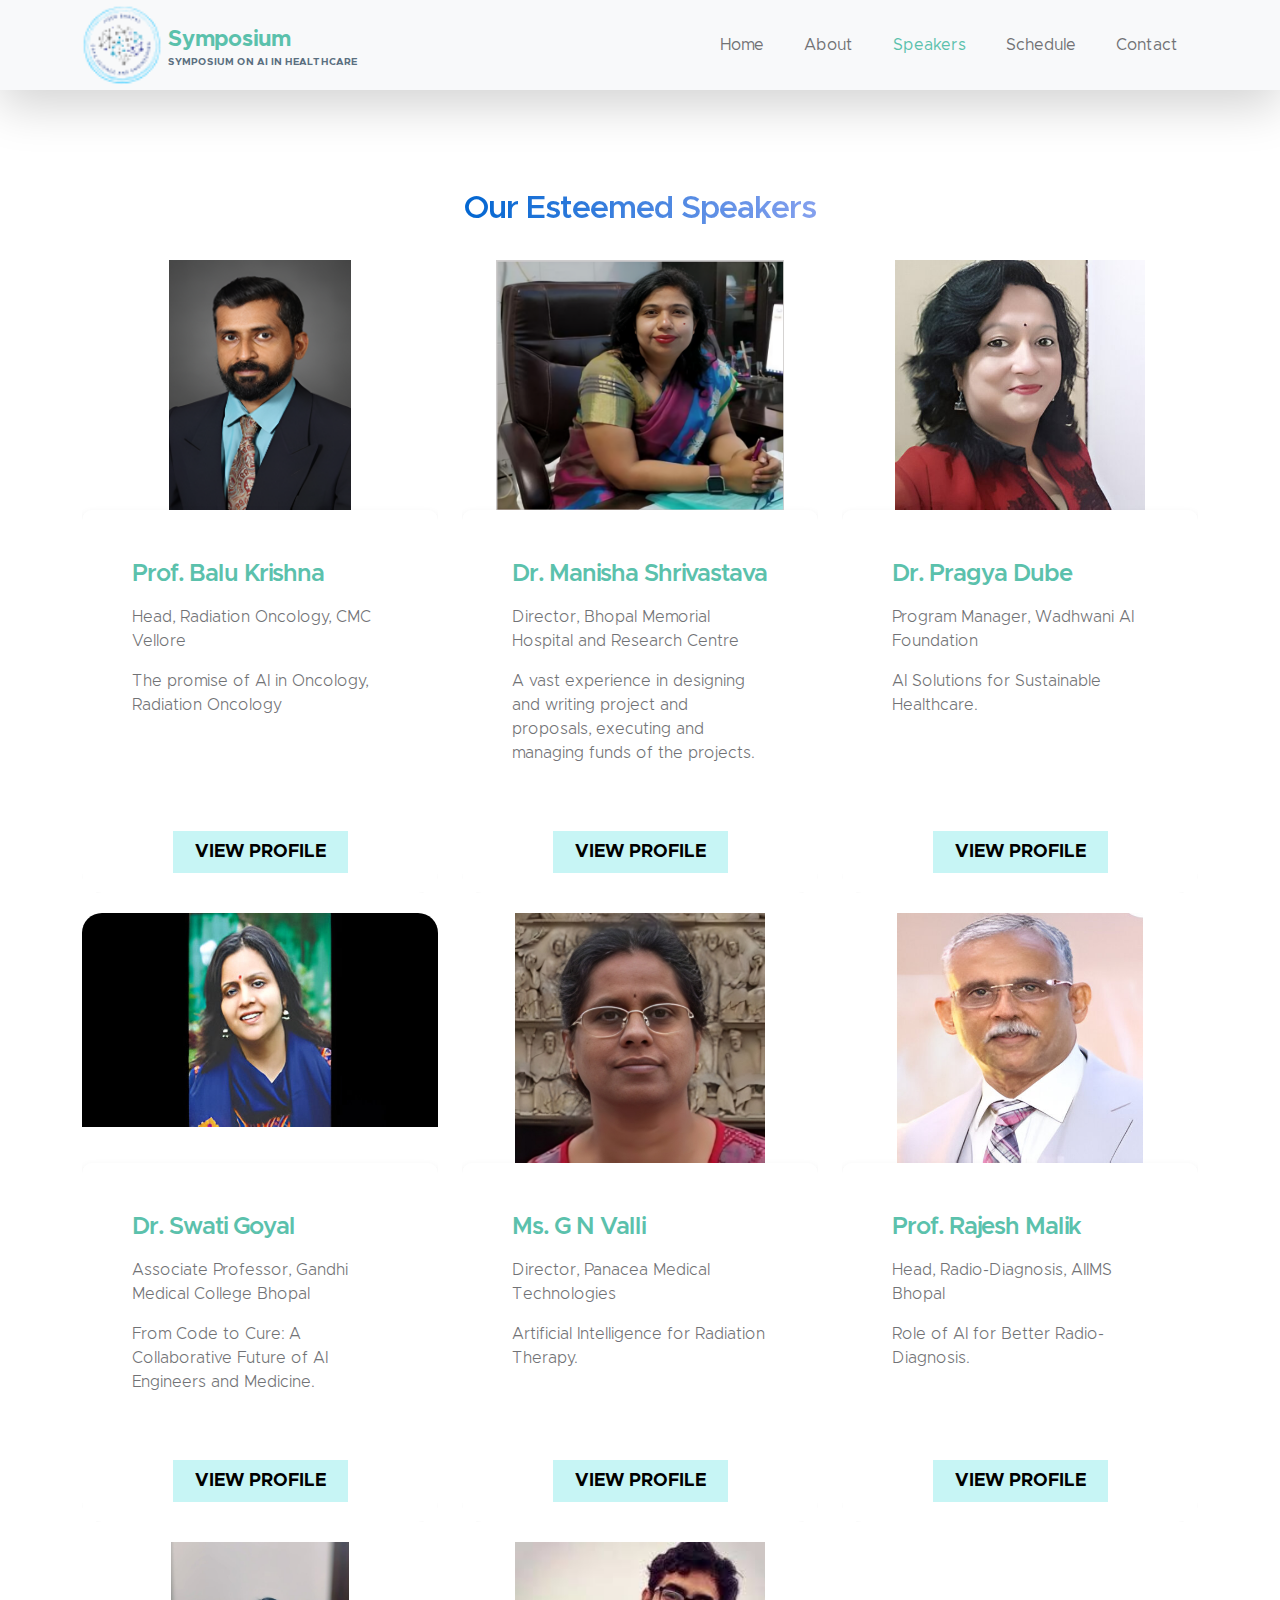
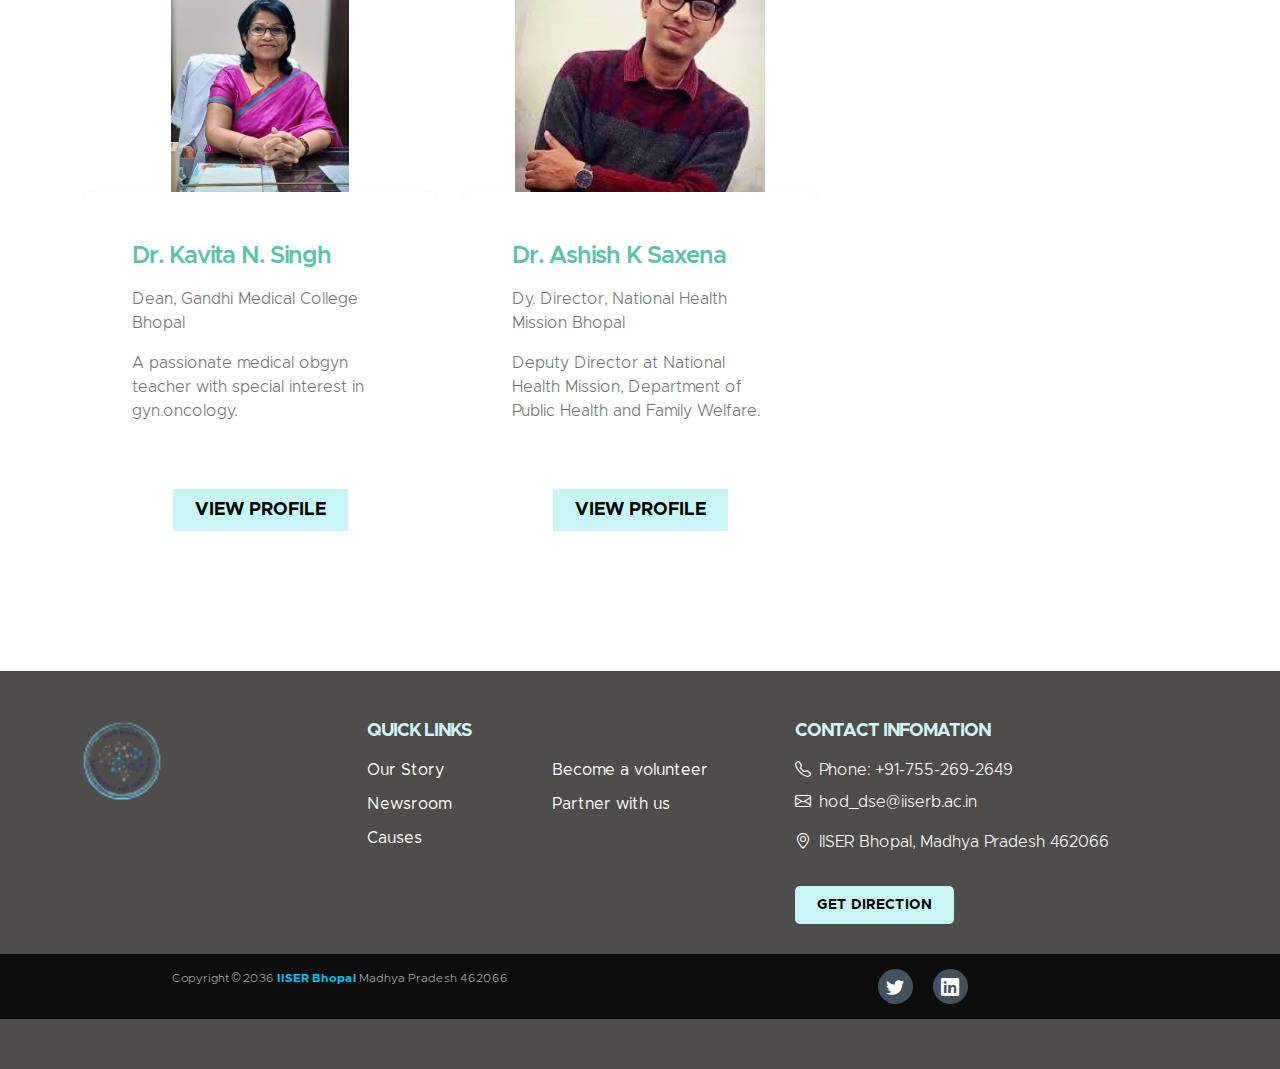
<file: speakers.html>
<!DOCTYPE html>
<html lang="en">
<head>
    <meta charset="UTF-8">
    <meta name="viewport" content="width=device-width, initial-scale=1.0">
    <title>Speakers | Symposium on AI in Healthcare</title>

    <!-- CSS FILES -->
    <link href="css/bootstrap.min.css" rel="stylesheet">
    <link href="css/bootstrap-icons.css" rel="stylesheet">
    <link href="css/templatemo-kind-heart-charity.css" rel="stylesheet">

</head>
<body>

    <!-- Navigation Bar -->
    <nav class="navbar navbar-expand-lg bg-light shadow-lg">
        <div class="container">
            <a class="navbar-brand" href="index.html">
                <img src="images/dse@iiserb.png" class="logo img-fluid" alt="Symposium">
                <span>
                    Symposium
                    <small>Symposium on AI in Healthcare</small>
                </span>
            </a>

            <button class="navbar-toggler" type="button" data-bs-toggle="collapse" data-bs-target="#navbarNav" aria-controls="navbarNav" aria-expanded="false" aria-label="Toggle navigation">
                <span class="navbar-toggler-icon"></span>
            </button>

            <div class="collapse navbar-collapse" id="navbarNav">
                <ul class="navbar-nav ms-auto">
                    <li class="nav-item">
                        <a class="nav-link" href="index.html">Home</a>
                    </li>
                    <li class="nav-item">
                        <a class="nav-link" href="index.html#section_2">About</a>
                    </li>
                    <li class="nav-item">
                        <a class="nav-link active" href="speakers.html">Speakers</a>
                    </li>
                    <li class="nav-item">
                        <a class="nav-link" href="index.html#section_4">Schedule</a>
                    </li>
                    <li class="nav-item">
                        <a class="nav-link" href="index.html#section_6">Contact</a>
                    </li>
                </ul>
            </div>
        </div>
    </nav>

    <!-- Speakers Section -->
    <section class="section-padding">
        <div class="container">
            <div class="row">
                <div class="col-lg-12 col-12 text-center mb-4 ">
                    <h3 class="gradient-text " >Our Esteemed Speakers</h3>
                </div>

                <!-- Speaker 1 -->
                <div class="col-lg-4 col-md-6 col-12 mb-4 custom-margin">
                    <div class="custom-block-wrap">
                        <img src="images/speakers/Balu-Krishna (1).png" class="custom-block-image img-fluid" alt="Speaker 2">
    
                        <div class="custom-block">
                            <div class="custom-block-body">
                                <h5 class="mb-3">Prof. Balu Krishna</h5>
                                <p>Head, Radiation Oncology,
                                    CMC Vellore
                                    </p>
                                <p>The promise of AI in Oncology, Radiation Oncology</p>
                            </div>
                            <a href="speaker-details.html?name=Jane-Smith" class="custom-btn btn">View Profile</a>
                        </div>
                    </div>
                </div>

                <!-- Speaker 2 -->
                <div class="col-lg-4 col-md-6 col-12 mb-4 custom-margin">
                    <div class="custom-block-wrap">
                        <img src="images/speakers/dr. manisha shrivastav.png" class="custom-block-image img-fluid" alt="Speaker 3">
    
                        <div class="custom-block">
                            <div class="custom-block-body">
                                <h5 class="mb-3">Dr. Manisha Shrivastava</h5>
                                <p>Director, Bhopal Memorial
                                    Hospital and Research Centre</p>
                                <p>A vast experience in designing and writing project and proposals, executing and managing funds of the
                                    projects.</p>
                            </div>
                            <a href="speaker-details.html?name=Robert-Wilson" class="custom-btn btn">View Profile</a>
                        </div>
                    </div>
                </div>

                <!-- Speaker 3 -->
                <div class="col-lg-4 col-md-6 col-12 mb-4 custom-margin">
                    <div class="custom-block-wrap">
                        <img src="images/speakers/Dr. Pragya Dube.jpg" class="custom-block-image img-fluid" alt="Speaker 3">
    
                        <div class="custom-block">
                            <div class="custom-block-body">
                                <h5 class="mb-3">Dr. Pragya Dube</h5>
                                <p>Program Manager, Wadhwani
                                    AI Foundation</p>
                                <p>AI Solutions for Sustainable Healthcare.</p>
                            </div>
                            <a href="speaker-details.html?name=Robert-Wilson" class="custom-btn btn">View Profile</a>
                        </div>
                    </div>
                </div>

                <!-- Speaker 4 -->
                <div class="col-lg-4 col-md-6 col-12 mb-4 custom-margin">
                    <div class="custom-block-wrap">
                        <img src="images/speakers/Dr. Swati Goyal.jpg" class="custom-block-image img-fluid" alt="Speaker 4">
                        <div class="custom-block">
                            <div class="custom-block-body">
                                <h5 class="mb-3">Dr. Swati Goyal</h5>
                                <p>Associate Professor, Gandhi
                                    Medical College Bhopal
                                    </p>
                                <p>From Code to Cure: A Collaborative Future of AI Engineers and Medicine.</p>
                            </div>
                            <a href="speaker-details.html?name=Michael-Lee" class="custom-btn btn">View Profile</a>
                        </div>
                    </div>
                </div>

                <!-- Speaker 5 -->
                <div class="col-lg-4 col-md-6 col-12 mb-4 custom-margin">
                    <div class="custom-block-wrap">
                        <img src="images/speakers/png.png" class="custom-block-image img-fluid" alt="Speaker 5">
                        <div class="custom-block">
                            <div class="custom-block-body">
                                <h5 class="mb-3">Ms. G N Valli</h5>
                                <p>Director, Panacea
                                    Medical Technologies</p>
                                <p>Artificial Intelligence for Radiation Therapy.</p>
                            </div>
                            <a href="speaker-details.html?name=Sarah-Johnson" class="custom-btn btn">View Profile</a>
                        </div>
                    </div>
                </div>

                <!-- Speaker 6 -->
                <div class="col-lg-4 col-md-6 col-12 mb-4 custom-margin">
                    <div class="custom-block-wrap">
                        <img src="images/speakers/speaker7.jpg" class="custom-block-image img-fluid" alt="Speaker 6">
                        <div class="custom-block">
                            <div class="custom-block-body">
                                <h5 class="mb-3">Prof. Rajesh Malik</h5>
                                <p>Head, Radio-Diagnosis,
                                    AIIMS Bhopal</p>
                                <p>Role of AI for Better Radio-Diagnosis.</p>
                            </div>
                            <a href="speaker-details.html?name=David-Clark" class="custom-btn btn">View Profile</a>
                        </div>
                    </div>
                </div>
                <div class="col-lg-4 col-md-6 col-12 mb-4 custom-margin">
                    <div class="custom-block-wrap">
                        <img src="images/speakers/speaker8.jpeg" class="custom-block-image img-fluid" alt="Speaker 6">
                        <div class="custom-block">
                            <div class="custom-block-body">
                                <h5 class="mb-3">Dr. Kavita N. Singh</h5>
                                <p>Dean, Gandhi Medical
                                    College Bhopal</p>
                                <p>A passionate medical obgyn teacher with special interest in gyn.oncology.</p>
                            </div>
                            <a href="speaker-details.html?name=David-Clark" class="custom-btn btn">View Profile</a>
                        </div>
                    </div>
                </div>
                <div class="col-lg-4 col-md-6 col-12 mb-4 custom-margin">
                    <div class="custom-block-wrap">
                        <img src="images/speakers/speaker9.jpeg" class="custom-block-image img-fluid" alt="Speaker 6">
                        <div class="custom-block">
                            <div class="custom-block-body">
                                <h5 class="mb-3">Dr. Ashish K Saxena
                                </h5>
                                <p>Dy. Director, National
                                    Health Mission Bhopal
                                    </p>
                                <p>Deputy Director at National Health Mission, Department of Public Health and Family Welfare.</p>
                            </div>
                            <a href="speaker-details.html?name=David-Clark" class="custom-btn btn">View Profile</a>
                        </div>
                    </div>
                </div>

            </div>
        </div>
    </section>

    <!-- Footer -->
    
    <footer class="site-footer"  id="section_6">
        <div class="container">
            <div class="row">
                <div class="col-lg-3 col-12 mb-4">
                    <img src="images/dse@iiserb.png" class="logo img-fluid" alt="">
                </div>

                <div class="col-lg-4 col-md-6 col-12 mb-4">
                    <h5 class="site-footer-title mb-3">Quick Links</h5>

                    <ul class="footer-menu">
                        <li class="footer-menu-item"><a href="#" class="footer-menu-link">Our Story</a></li>

                        <li class="footer-menu-item"><a href="#" class="footer-menu-link">Newsroom</a></li>

                        <li class="footer-menu-item"><a href="#" class="footer-menu-link">Causes</a></li>

                        <li class="footer-menu-item"><a href="#" class="footer-menu-link">Become a volunteer</a></li>

                        <li class="footer-menu-item"><a href="#" class="footer-menu-link">Partner with us</a></li>
                    </ul>
                </div>

                <div class="col-lg-4 col-md-6 col-12 mx-auto">
                    <h5 class="site-footer-title mb-3">Contact Infomation</h5>

                    <p class="text-white d-flex mb-2">
                        <i class="bi-telephone me-2"></i>

                        <a href="tel: 755-269-2649" class="site-footer-link">
                            Phone: +91-755-269-2649
                        </a>
                    </p>

                    <p class="text-white d-flex">
                        <i class="bi-envelope me-2"></i>

                        <a href="mailto: hod_dse@iiserb.ac.in" class="site-footer-link">
                            hod_dse@iiserb.ac.in
                        </a>
                    </p>

                    <p class="text-white d-flex mt-3">
                        <i class="bi-geo-alt me-2"></i>
                        IISER Bhopal, Madhya Pradesh 462066
                    </p>

                    <a href="#" class="custom-btn btn mt-3">Get Direction</a>
                </div>
            </div>
        </div>

        <div class="site-footer-bottom">
            <div class="container">
                <div class="row">

                    <div class="col-lg-6 col-md-7 col-12">
                        <p class="copyright-text mb-0">Copyright © 2036 <a href="#">IISER Bhopal</a>  Madhya Pradesh 462066
                        </p>
                    </div>
                    
                    <div class="col-lg-6 col-md-5 col-12 d-flex justify-content-center align-items-center mx-auto">
                        <ul class="social-icon">
                            <li class="social-icon-item">
                                <a href="https://twitter.com/officedse" class="social-icon-link bi-twitter"></a>
                            </li>

                            <li class="social-icon-item">
                                <a href="https://dse.iiserb.ac.in/#" class="social-icon-link bi-linkedin"></a>
                            </li>

                    
                        </ul>
                    </div>
                    
                </div>
            </div>
        </div>
    </footer>

    <!-- JAVASCRIPT FILES -->
    <script src="js/jquery.min.js"></script>
    <script src="js/bootstrap.min.js"></script>
</body>
</html>
</file>
<file: css/templatemo-kind-heart-charity.css>
/*

TemplateMo 581 Kind Heart Charity

https://templatemo.com/tm-581-kind-heart-charity

*/



@font-face {
    font-family: 'Metropolis';
    src: url('../fonts/Metropolis/Metropolis-Regular.woff2') format('woff2'),
        url('../fonts/Metropolis/Metropolis-Regular.woff') format('woff');
    font-weight: normal;
    font-style: normal;
    font-display: swap;
}

@font-face {
    font-family: 'Metropolis';
    src: url('../fonts/Metropolis/Metropolis-Light.woff2') format('woff2'),
        url('../fonts/Metropolis/Metropolis-Light.woff') format('woff');
    font-weight: 300;
    font-style: normal;
    font-display: swap;
}

@font-face {
    font-family: 'Metropolis';
    src: url('../fonts/Metropolis/Metropolis-SemiBold.woff2') format('woff2'),
        url('../fonts/Metropolis/Metropolis-SemiBold.woff') format('woff');
    font-weight: 600;
    font-style: normal;
    font-display: swap;
}

@font-face {
    font-family: 'Metropolis';
    src: url('../fonts/Metropolis/Metropolis-Bold.woff2') format('woff2'),
        url('../fonts/Metropolis/Metropolis-Bold.woff') format('woff');
    font-weight: bold;
    font-style: normal;
    font-display: swap;
}

/*---------------------------------------
  CUSTOM PROPERTIES ( VARIABLES )             
-----------------------------------------*/
:root {
  --white-color:                  #ffffff;
  --primary-color:                #5bc1ac;
  --secondary-color:              #5a6f80;
  --section-bg-color:             #f0f8ff;
  --site-footer-bg-color:         #44525d;
  --custom-btn-bg-color:          #597081;
  --custom-btn-bg-hover-color:    #5bc1ac;
  --dark-color:                   #000000;
  --p-color:                      #717275;
  --border-color:                 #e9eaeb;

  --body-font-family:             'Metropolis', sans-serif;

  --h1-font-size:                 52px;
  --h2-font-size:                 46px;
  --h3-font-size:                 32px;
  --h4-font-size:                 28px;
  --h5-font-size:                 24px;
  --h6-font-size:                 22px;
  --p-font-size:                  16px;
  --btn-font-size:                18px;
  --copyright-font-size:          14px;

  --border-radius-large:          100px;
  --border-radius-medium:         20px;
  --border-radius-small:          10px;

  --font-weight-light:            300;
  --font-weight-normal:           400;
  --font-weight-semibold:         600;
  --font-weight-bold:             700;
}

body {
  background-color: var(--white-color);
  font-family: var(--body-font-family); 
}


/*---------------------------------------
  TYPOGRAPHY               
-----------------------------------------*/

h2,
h3,
h4,
h5,
h6 {
  color: var(--dark-color);
}

h1,
h2,
h3,
h4,
h5,
h6 {
  font-weight: var(--font-weight-semibold);
  letter-spacing: -1px;
}

h1 {
  font-size: var(--h1-font-size);
  font-weight: var(--font-weight-bold);
  letter-spacing: -2px;
}

h2 {
  color: var(--secondary-color);
  font-size: var(--h2-font-size);
  letter-spacing: -2px;
}

h3 {
  font-size: var(--h3-font-size);
}

h4 {
  font-size: var(--h4-font-size);
}

h5 {
  color: var(--primary-color);
  font-size: var(--h5-font-size);
}

h6 {
  font-size: var(--h6-font-size);
}

p {
  color: var(--p-color);
  font-size: var(--p-font-size);
  font-weight: var(--font-weight-light);
}

ul li {
  color: var(--p-color);
  font-size: var(--p-font-size);
  font-weight: var(--font-weight-normal);
}

a, 
button {
  touch-action: manipulation;
  transition: all 0.3s;
}

a {
  color: var(--p-color);
  text-decoration: none;
}

a:hover {
  color: var(--primary-color);
}

b,
strong {
  font-weight: var(--font-weight-bold);
}

.custom-p-heading{
  font-size: 36px;
  font-weight: var(--font-weight-bold);
}
/*---------------------------------------
  SECTION               
-----------------------------------------*/
.schedule-list {
  list-style: none;
  padding: 0;
  margin: 0;
}

.schedule-item {
  display: flex;
  align-items: flex-start;
  background: rgba(255, 255, 255, 0.1);
  padding: 15px;
  margin-bottom: 15px;
  border-radius: 10px;
  border-left: 5px solid #ffcc00; /* Highlight color */
  transition: all 0.3s ease-in-out;
}

.schedule-item:hover {
  background: rgba(255, 255, 255, 0.2);
}

.schedule-time {
  font-weight: bold;
  color:#38ebff; /* Yellow accent */
  font-size: 16px;
  width: 120px;
  flex-shrink: 0;
}

.schedule-details {
  margin-left: 15px;
}

.schedule-details h4 {
  font-size: 18px;
  color: white;
  margin-bottom: 5px;
}

.schedule-details p {
  font-size: 14px;
  color: #ddd;
  margin: 0;
}
/* Venue Section */
.venue-block {
  background: rgba(255, 255, 255, 0.1); /* Subtle transparent background */
  padding: 20px;
  border-radius: 12px;
  text-align: center;
  transition: all 0.3s ease-in-out;
  box-shadow: 0px 4px 10px rgba(0, 0, 0, 0.2);
}

.venue-block:hover {
  background: rgba(255, 255, 255, 0.2);
  transform: translateY(-5px);
}

/* Venue Image */
.venue-image {
  border-radius: 10px;
  width: 100%;
  max-height: 250px;
  object-fit: cover;
  box-shadow: 0px 3px 8px rgba(0, 0, 0, 0.3);
}

/* Venue Title */
.venue-title {
  font-size: 22px;
  color: #ffcc00;
  margin-bottom: 10px;
  font-weight: bold;
}

/* Venue Location */
.venue-location {
  font-size: 16px;
  color: #ddd;
  font-style: italic;
  margin-bottom: 10px;
}

/* Venue Description */
.venue-description {
  font-size: 14px;
  color: white;
  line-height: 1.6;
  margin-bottom: 15px;
}

/* View on Map Button */
.custom-btn {
  background: #ffcc00;
  color: #000;
  font-weight: bold;
  padding: 10px 20px;
  border-radius: 5px;
  transition: all 0.3s ease-in-out;
}

.custom-btn:hover {
  background: #e6b800;
  color: #000;
}

.section-padding {
  padding-top: 100px;
  padding-bottom: 100px;
}

.section-bg {
  background-color: var(--section-bg-color);
}

.section-overlay {
  background: rgba(0, 0, 0, 0.35);
  position: absolute;
  top: 0;
  left: 0;
  pointer-events: none;
  width: 100%;
  height: 100%;
}

.section-overlay + .container {
  position: relative;
}


/*---------------------------------------
  CUSTOM BLOCK               
-----------------------------------------*/
.custom-block-wrap {
  background: var(--white-color);
  border-radius: var(--border-radius-medium);
  position: relative;
  overflow: hidden;
  transition: all 0.5s;
  display: block;
}

.custom-block-wrap:hover {
  box-shadow: 0 1rem 3rem rgba(0,0,0,.175);
}

.custom-block-body {
  padding: 30px;
}

.custom-block-image {
  width: 100%; /* Makes all images responsive */
  height: 250px; /* Set a fixed height */
  object-fit: contain; /* Ensures the full image is visible without cropping */
  object-position: top; /* Aligns the image from the top */
  border-radius: 10px; /* Optional: Adds rounded corners */
  display: block; /* Removes extra spacing under the image */
}
.custom-block-wrap {
  display: flex;
  flex-direction: column; /* Ensures consistent stacking */
  height: 100%;
  margin-bottom: 20px; /* Makes each block equal height */
}

.custom-block {
  flex-grow: 1; /* Ensures all blocks stretch evenly */
  display: flex;
  flex-direction: column;
  justify-content: space-between; /* Ensures proper spacing */
  padding: 20px;
  background: #ffffff;
  border-radius: 10px;
  box-shadow: 0px 4px 8px rgba(0, 0, 0, 0.1);
  min-height: 320px;
  /* Ensures a minimum height for consistency */
}
.custom-margin {
  margin-bottom: 20px !important;
}


.custom-block-body {
  flex-grow: 1; /* Makes all text sections expand equally */
}

.custom-btn {
  align-self: center; /* Ensures button stays at bottom */
  margin-top: auto; /* Pushes button to bottom */
}

.gradient-text {
  background: linear-gradient(to right, #0266d1, #84a0ee); /* Blue to White gradient */
  -webkit-background-clip: text; /* Clips background to text */
  -webkit-text-fill-color: transparent; /* Makes text transparent to show gradient */
  display: inline-block; /* Ensures gradient applies properly */
}



.custom-block .custom-btn {
  border-radius: 0;
  display: block;
}


/*---------------------------------------
  PROGRESS BAR               
-----------------------------------------*/
.progress {
  background: var(--border-color);
  height: 5px;
}

.progress-bar {
  background: var(--secondary-color);
}


/*---------------------------------------
  CUSTOM ICON COLOR               
-----------------------------------------*/
.custom-icon {
  color: var(--secondary-color);
}


/*---------------------------------------
  CUSTOM LIST               
-----------------------------------------*/
.custom-list {
  margin-bottom: 0;
  padding-left: 0;
}

.custom-list-item {
  list-style: none;
  margin-top: 10px;
  margin-bottom: 10px;
}


/*---------------------------------------
  CUSTOM TEXT BOX               
-----------------------------------------*/
.custom-text-box {
  background: var(--white-color);
  border-radius: var(--border-radius-medium);
  margin-bottom: 24px;
  padding: 40px;
}

.custom-text-box-image {
  border-radius: var(--border-radius-medium);
  width: 100%;
  height: 100%;
  object-fit: cover;
}

.custom-text-box-icon {
  background: var(--section-bg-color);
  border-radius: var(--border-radius-large);
  color: var(--secondary-color);
  font-size: var(--h6-font-size);
  text-align: center;
  display: inline-block;
  vertical-align: middle;
  width: 25px;
  height: 25px;
  line-height: 30px;
}


/*---------------------------------------
  AVATAR IMAGE - TESTIMONIAL, AUTHOR               
-----------------------------------------*/
.avatar-image {
  border-radius: var(--border-radius-large);
  width: 65px;
  height: 65px;
  object-fit: cover;
}


/*---------------------------------------
  CUSTOM BUTTON               
-----------------------------------------*/
.custom-btn {
  background: var(--secondary-color);
  border: 2px solid transparent;
  border-radius: var(--border-radius-large);
  color: var(--white-color);
  font-size: var(--btn-font-size);
  font-weight: var(--font-weight-normal);
  line-height: normal;
  padding: 15px 25px;
}

.navbar-expand-lg .navbar-nav .nav-link.custom-btn {
  color: var(--custom-btn-bg-color);
  margin-top: 8px;
  padding: 12px 25px;
}

.custom-btn:hover {
  background: var(--primary-color);
  color: var(--white-color);
}

.custom-border-btn {
  background: transparent;
  border: 2px solid var(--custom-btn-bg-color);
  color: var(--primary-color);
}

.navbar-expand-lg .navbar-nav .nav-link.custom-btn:hover,
.custom-border-btn:hover {
  background: var(--custom-btn-bg-hover-color);
  border-color: transparent;
  color: var(--white-color);
}


/*---------------------------------------
  NAVIGATION              
-----------------------------------------*/
.navbar {
  background: var(--white-color);
  z-index: 9;
  padding-top: 0;
  padding-bottom: 0;
}

.navbar-brand {
  color: var(--primary-color);
  font-size: var(--h6-font-size);
  font-weight: var(--font-weight-bold);
}

.navbar-brand span {
  display: inline-block;
  vertical-align: middle;
}

.navbar-brand small {
  color: var(--secondary-color);
  display: block;
  font-size: 10px;
  line-height: normal;
  text-transform: uppercase;
}

.logo {
  width: 80px;
  height: auto;
}

.navbar-expand-lg .navbar-nav .nav-link {
  margin-right: 0;
  margin-left: 0;
  padding: 20px;
}

.navbar-nav .nav-link {
  display: inline-block;
  color: var(--p-color);
  font-size: var(--p-font-size);
  font-weight: var(--font-weight-medium);
  position: relative;
  padding-top: 15px;
  padding-bottom: 15px;
}

.navbar-nav .nav-link.active, 
.navbar-nav .nav-link:hover {
  background: transparent;
  color: var(--primary-color);
}

.dropdown-menu {
  background: var(--white-color);
  box-shadow: 0 1rem 3rem rgba(0,0,0,.175);
  border: 0;
  max-width: 50px;
  padding: 0;
  margin-top: 20px;
}

.dropdown-item {
  display: inline-block;
  color: var(--p-bg-color);
  font-size: var(--menu-font-size);
  font-weight: var(--font-weight-medium);
  position: relative;
  padding-top: 10px;
  padding-bottom: 10px;
}

.dropdown-menu li:last-child .dropdown-item {
  padding-top: 0;
}

.dropdown-item.active, 
.dropdown-item:active,
.dropdown-item:focus, 
.dropdown-item:hover {
  background: transparent;
  color: var(--primary-color);
}

.dropdown-toggle::after {
  content: "\f282";
  display: inline-block;
  font-family: bootstrap-icons !important;
  font-size: var(--copyright-font-size);
  font-style: normal;
  font-weight: normal !important;
  font-variant: normal;
  text-transform: none;
  line-height: 1;
  vertical-align: -.125em;
  -webkit-font-smoothing: antialiased;
  -moz-osx-font-smoothing: grayscale;
  position: relative;
  left: 2px;
  border: 0;
}

@media screen and (min-width: 992px) {
  .dropdown:hover .dropdown-menu {
    display: block;
    margin-top: 0;
  }
}

.navbar-toggler {
  border: 0;
  padding: 0;
  cursor: pointer;
  margin: 0;
  width: 30px;
  height: 35px;
  outline: none;
}

.navbar-toggler:focus {
  outline: none;
  box-shadow: none;
}

.navbar-toggler[aria-expanded="true"] .navbar-toggler-icon {
  background: transparent;
}

.navbar-toggler[aria-expanded="true"] .navbar-toggler-icon:before,
.navbar-toggler[aria-expanded="true"] .navbar-toggler-icon:after {
  transition: top 300ms 50ms ease, -webkit-transform 300ms 350ms ease;
  transition: top 300ms 50ms ease, transform 300ms 350ms ease;
  transition: top 300ms 50ms ease, transform 300ms 350ms ease, -webkit-transform 300ms 350ms ease;
  top: 0;
}

.navbar-toggler[aria-expanded="true"] .navbar-toggler-icon:before {
  transform: rotate(45deg);
}

.navbar-toggler[aria-expanded="true"] .navbar-toggler-icon:after {
  transform: rotate(-45deg);
}

.navbar-toggler .navbar-toggler-icon {
  background: var(--dark-color);
  transition: background 10ms 300ms ease;
  display: block;
  width: 30px;
  height: 2px;
  position: relative;
}

.navbar-toggler .navbar-toggler-icon:before,
.navbar-toggler .navbar-toggler-icon:after {
  transition: top 300ms 350ms ease, -webkit-transform 300ms 50ms ease;
  transition: top 300ms 350ms ease, transform 300ms 50ms ease;
  transition: top 300ms 350ms ease, transform 300ms 50ms ease, -webkit-transform 300ms 50ms ease;
  position: absolute;
  right: 0;
  left: 0;
  background: var(--dark-color);
  width: 30px;
  height: 2px;
  content: '';
}

.navbar-toggler .navbar-toggler-icon::before {
  top: -8px;
}

.navbar-toggler .navbar-toggler-icon::after {
  top: 8px;
}


/*---------------------------------------
  SITE HEADER              
-----------------------------------------*/
.site-header {
  background: var(--primary-color);
  padding-top: 15px;
  padding-bottom: 10px;
}

.site-header p,
.site-header p a,
.site-header .social-icon-link {
  color: var(--white-color);
  font-size: var(--copyright-font-size);
}

.site-header .social-icon {
  text-align: right;
}

.site-header .social-icon-link {
  background: transparent;
  width: inherit;
  height: inherit;
  line-height: inherit;
  margin-right: 15px;
}


/*---------------------------------------
  HERO & HERO SLIDE         
-----------------------------------------*/
.hero-section-full-height {
  height: 680px;
  min-height: 680px;
  position: relative;
}

.carousel:hover .carousel-control-next-icon, 
.carousel:hover .carousel-control-prev-icon {
  opacity: 1;
}

#hero-slide .carousel-item {
  height: 680px;
  min-height: 680px;
}

#hero-slide .carousel-caption {
  background: var(--white-color);
  clip-path: polygon(100% 100%, 100% 150px, 0 100%);
  color: var(--secondary-color);
  top: 1px;
  bottom: -1px;
  right: 0;
  left: auto;
  text-align: right;
  min-width: 680px;
  min-height: 680px;
  padding: 95px 16px 23px 100px;
}

.carousel-image {
  display: block;
  width: 100%;
  min-height: 680px;
}

#hero-slide .carousel-indicators-wrap {
  position: absolute;
  bottom: 0;
  right: 0;
  left: 0;
}

#hero-slide .carousel-indicators {
  margin-right: 0;
  margin-left: 22px;
  justify-content: inherit;
}

.carousel-control-next, 
.carousel-control-prev {
  opacity: 1;
}

.carousel-control-next-icon, 
.carousel-control-prev-icon {
  background-color: var(--secondary-color);
  border-radius: var(--border-radius-large);
  background-size: 60% 60%;
  width: 80px;
  height: 80px;
  opacity: 0;
  transition: all 0.5s;
}

.carousel-control-next-icon:hover, 
.carousel-control-prev-icon:hover {
  background-color: var(--primary-color);
}


/*---------------------------------------
  FEATURE BLOCK              
-----------------------------------------*/
.featured-block {
  text-align: center;
  transition: all 0.5s ease;
  min-height: 256px;
  padding: 15px;
}

.featured-block:hover {
  background: var(--white-color);
  border-radius: var(--border-radius-medium);
  box-shadow: 0 1rem 3rem rgba(0,0,0,.175);
}

.featured-block:hover .featured-block-image {
  transform: scale(0.75);
}

.featured-block-image {
  display: block;
  margin: auto;
  transition: all 0.5s;
}

.featured-block:hover .featured-block-text {
  margin-top: 0;
}

.featured-block-text {
  color: var(--primary-color);
  font-size: var(--h5-font-size);
  margin-top: 20px;
  transition: all 0.5s;
}


/*---------------------------------------
  ABOUT              
-----------------------------------------*/
.about-section {
  background-repeat: no-repeat;
  background-position: center;
  background-size: cover;
}

.about-image {
  border-radius: var(--border-radius-medium);
  display: block;
  width: 350px;
  height: 400px;
  object-fit: cover;
}

.custom-text-block {
  padding: 60px 40px;
}


/*---------------------------------------
  COUNTER NUMBERS              
-----------------------------------------*/
.counter-thumb {
  margin: 20px;
  margin-bottom: 0;
}

.counter-number,
.counter-text {
  color: var(--secondary-color);
  display: block;
}

.counter-number,
.counter-number-text {
  color: var(--primary-color);
  font-size: var(--h1-font-size);
  font-weight: var(--font-weight-bold);
  line-height: normal;
}


/*---------------------------------------
  VOLUNTEER              
-----------------------------------------*/
.volunteer-section {
  background: var(--secondary-color);
  position: relative;
  overflow: hidden;
}

.volunteer-section::after {
  content: "";
  background: var(--primary-color);
  border-radius: 50%;
  position: absolute;
  bottom: -110px;
  right: -80px;
  width: 350px;
  height: 350px;
}

.volunteer-form {
  background: var(--white-color);
  border-radius: var(--border-radius-medium);
  padding: 50px;
}

.volunteer-image {
  border-radius: 100%;
  display: block;
  margin: auto;
  width: 300px;
  height: 300px;
  object-fit: cover;
}

.volunteer-section .custom-block-body {
  max-width: 440px;
  margin: 0 auto;
}

.volunteer-section .custom-block-body p {
  line-height: 1.7;
}


/*---------------------------------------
  DONATE              
-----------------------------------------*/
.donate-section {
  background-image: url('../images/different-people-doing-volunteer-work.jpg');
  background-repeat: no-repeat;
  background-position: center;
  background-size: cover;
  position: relative;
  padding-top: 150px;
  padding-bottom: 150px;
}

.donate-form {
  background: var(--white-color);
  border-radius: var(--border-radius-medium);
  position: relative;
  overflow: hidden;
  padding: 50px;
}


/*---------------------------------------
  NEWS         
-----------------------------------------*/
.news-detail-header-section {
  background-image: url('../images/news/close-up-volunteer-oganizing-stuff-donation.jpg');
  background-repeat: no-repeat;
  background-position: center;
  background-size: cover;
  position: relative;
  padding-top: 150px;
  padding-bottom: 150px;
}

.news-block-top {
  border-radius: var(--border-radius-medium);
  position: relative;
  overflow: hidden;
}

.news-block-two-col-image-wrap {
  border-radius: var(--border-radius-small);
  position: relative;
  overflow: hidden;
  width: 150px;
  margin-right: 20px;
}

.news-category-block {
  background: var(--secondary-color);
  position: absolute;
  bottom: 0;
  right: 0;
  left: 0;
  padding: 10px 20px;
}

.news-category-block .category-block-link {
  color: var(--white-color);
  margin-right: 10px;
}

.news-block-info {
  padding-top: 10px;
  padding-bottom: 10px;
}

.news-block-title-link {
  color: var(--dark-color);
}

.news-detail-image {
  display: block;
  border-radius: var(--border-radius-medium);
}

blockquote {
  background: var(--section-bg-color);
  border-radius: var(--border-radius-small);
  font-size: var(--h5-font-size);
  font-weight: var(--font-weight-semibold);
  color: var(--site-footer-bg-color);
  margin-top: 30px;
  margin-bottom: 30px;
  padding: 90px 50px 50px 50px;
  text-align: center;
}

blockquote::before {
  content: "“";
  color: var(--custom-btn-bg-color);
  font-size: 100px;
  line-height: 1rem;
  display: block;
}

.author-comment-link {
  font-size: var(--copyright-font-size);
  font-weight: var(--font-weight-semibold);
}

.search-form {
  margin-top: 20px;
}

.category-block,
.subscribe-form {
  margin-top: 40px;
  margin-bottom: 40px;
}

.category-block-link {
  font-size: var(--copyright-font-size);
  margin-top: 5px;
  margin-bottom: 5px;
}

.category-block-link:hover {
  color: var(--primary-color);
}

.badge {
  background: var(--secondary-color);
  border-radius: var(--border-radius-medium);
  font-weight: var(--font-weight-normal);
  line-height: normal;
  padding-bottom: 2px;
}

.tags-block-link {
  border: 1px solid var(--border-color);
  border-radius: var(--border-radius-medium);
  display: inline-block;
  font-size: var(--copyright-font-size);
  line-height: normal;
  margin-right: 10px;
  margin-top: 5px;
  margin-bottom: 5px;
  padding: 8px 15px;
}

.tags-block-link:hover {
  border-color: var(--dark-color);
  color: var(--dark-color);
}

.cta-section {
  position: relative;
  overflow: hidden;
}

.cta-section::before {
  content: "";
  background-color: var(--primary-color);
  border-radius: 50%;
  position: absolute;
  top: -100px;
  left: -30px;
  margin: auto;
  width: 200px;
  height: 200px;
}

.cta-section::after {
  content: "";
  border: 20px solid var(--custom-btn-bg-color);
  border-radius: 50%;
  position: absolute;
  bottom: -100px;
  right: 0;
  left: 0;
  margin: auto;
  width: 150px;
  height: 150px;
}


/*---------------------------------------
  TESTIMONIAL CAROUSEL              
-----------------------------------------*/
.testimonial-section {
  position: relative;
  overflow: hidden;
  text-align: center;
}

.testimonial-section::before {
  content: "";
  background-color: var(--primary-color);
  border-radius: 50%;
  position: absolute;
  top: -100px;
  left: -30px;
  margin: auto;
  width: 250px;
  height: 250px;
}

.testimonial-section::after {
  content: "";
  background: var(--custom-btn-bg-color);
  border-radius: 50%;
  position: absolute;
  bottom: -110px;
  right: -80px;
  width: 350px;
  height: 350px;
}

#testimonial-carousel .carousel-caption {
  position: relative;
  right: 0;
  bottom: 0;
  left: 0;
}

#testimonial-carousel .carousel-title {
  background: var(--section-bg-color);
  line-height: normal;
  margin-bottom: 30px;
}

#testimonial-carousel .carousel-title::before {
  content: open-quote;
  color: var(--p-color);
  font-size: var(--h1-font-size);
  position: relative;
  top: 10px;
  right: 10px;
}

#testimonial-carousel .carousel-title::after {
  content: close-quote;
  color: var(--p-color);
  font-size: var(--h1-font-size);
  position: relative;
  top: 10px;
  left: 10px;
}

#testimonial-carousel .carousel-title {
  quotes: "“" "”" "‘" "’";
}

#testimonial-carousel .carousel-name {
  background: var(--primary-color);
  border-radius: var(--border-radius-medium);
  position: relative;
  overflow: hidden;
  padding: 10px 20px;
}

#testimonial-carousel .carousel-name::before {
  content: "";
  position: absolute;
  top: -10px;
  right: 0;
  left: 0;
  width: 0;
  height: 0;
  margin: auto;
  border-left: 10px solid transparent;
  border-right: 10px solid transparent;
  border-bottom: 10px solid var(--primary-color);
}

.carousel-name-title {
  font-weight: var(--font-weight-semibold);
}

#testimonial-carousel .carousel-indicators {
  position: relative;
  top: 150px;
  bottom: auto;
  margin-top: 50px;
  margin-bottom: 150px;
}

#testimonial-carousel .carousel-indicators li {
  text-indent: inherit;
  background: transparent;
  margin: 0 10px; 
}

#testimonial-carousel .carousel-indicators li,
#testimonial-carousel .carousel-indicators li::before {
  width: 45px;
  height: 45px; 
}

#testimonial-carousel .carousel-indicators .avatar-image {
  width: 45px;
  height: 45px; 
}

#testimonial-carousel .carousel-indicators .active,
#testimonial-carousel .carousel-indicators .active .avatar-image {
  background: transparent;
  width: 50px; 
  height: 50px;
}


/*---------------------------------------
  CONTACT               
-----------------------------------------*/
.contact-section {
  background: var(--white-color);
}

.contact-form {
  background: var(--section-bg-color);
  border-radius: var(--border-radius-small);
  padding: 40px;
}

.contact-info-wrap {
  padding-top: 40px;
}

.contact-image-wrap {
  border-bottom: 1px solid rgba(0, 0, 0, 0.05);
  margin-top: 20px;
  margin-bottom: 30px;
  padding-bottom: 30px;
  width: 100%;
}


/*---------------------------------------
  CUSTOM FORM               
-----------------------------------------*/
.custom-form .form-control,
.input-group-file {
  background-color: var(--section-bg-color);
  box-shadow: none;
  border: 0;
  color: var(--p-color);
  margin-bottom: 24px;
  padding-top: 13px;
  padding-bottom: 13px;
  outline: none;
}

.custom-form .form-control:hover,
.custom-form .form-control:focus {
  border-color: var(--secondary-color);
}

.custom-form label {
  margin-bottom: 10px;
}

.custom-form .form-check-group {
  margin-bottom: 20px;
}

.donate-form .form-check-group-donation-frequency {
  padding-right: 0;
}

.form-check-group-donation-frequency + .form-check-group-donation-frequency {
  padding-right: 12px;
  padding-left: 0;
}

.form-check-group-donation-frequency .form-check-label {
  font-weight: var(--font-weight-semibold);
}

#DonationFrequencyOne {
  border-top-right-radius: 0;
  border-bottom-right-radius: 0;
}

#DonationFrequencyMonthly {
  border-top-left-radius: 0;
  border-bottom-left-radius: 0;
}

.custom-form .form-check-radio {
  position: relative;
  height: 100%;
  padding-left: 0;
}

.custom-form .input-group-text {
  background: var(--secondary-color);
  border: 0;
  color: var(--white-color);
}

.custom-form .form-check-radio .form-check-label {
  position: absolute;
  top: 50%;
  left: 50%;
  transform: translate(-50%, -50%);
  text-align: center;
}

.form-check-radio .form-check-input[type=radio] {
  background-color: var(--section-bg-color);
  border-radius: .25rem;
  border: 0;
  box-shadow: none;
  outline: none;
  width: 100%;
  margin-top: 0;
  margin-left: 0;
  padding: 25px 50px;
  transition: all 0.5s;
}

.form-check-radio .form-check-input:checked[type=radio] {
  background-image: none;
}

.form-check-radio .form-check-input:checked[type=radio] + .form-check-label,
.form-check-radio .form-check-input:hover + .form-check-label,
.form-check-radio .form-check-input:checked + .form-check-label {
  color: var(--white-color);
}

.form-check-radio .form-check-input:hover,
.form-check-radio .form-check-input:checked {
  background-color: var(--secondary-color);
  border-color: var(--white-color);
}

.input-group-file {
  border-radius: .25rem;
  padding: 13px .75rem;
}

.input-group-file input[type=file] {
  width: 0.1px;
  height: 0.1px;
  opacity: 0;
  overflow: hidden;
  position: absolute;
  z-index: -1;
  padding: 0;
}

.input-group-file .input-group-text {
  background: transparent;
  color: inherit;
  margin-bottom: 0;
  padding: 0;
}

.custom-form button[type="submit"] {
  background: var(--custom-btn-bg-color);
  border: none;
  border-radius: var(--border-radius-large);
  color: var(--white-color);
  font-size: var(--p-font-size);
  font-weight: var(--font-weight-semibold);
  transition: all 0.3s;
  margin-bottom: 0;
}

.custom-form button[type="submit"]:hover,
.custom-form button[type="submit"]:focus {
  background: var(--custom-btn-bg-hover-color);
  border-color: transparent;
}


/*---------------------------------------
  CONTACT SEARCH & DONATE & SUBCRIBE FORM              
-----------------------------------------*/
.contact-form .form-control {
  background: var(--white-color);
}

.search-form {
  position: relative;
}

.search-form .form-control {
  padding-right: 50px;
}

.search-form button[type="submit"] {
  background: transparent;
  position: absolute;
  top: 0;
  right: 0;
  color: var(--p-color);
  width: 50px;
  padding: 12px;
}

.search-form button[type="submit"]:hover {
  background: transparent;
  color: var(--dark-color);
}

.subscribe-form {
  background: var(--section-bg-color);
  border-radius: var(--border-radius-small);
  padding: 30px;
}

.subscribe-form .form-control {
  background: var(--white-color);
}

.donate-form .form-control {
  margin-bottom: 0;
}


/*---------------------------------------
  SITE FOOTER              
-----------------------------------------*/
.site-footer {
  background-color: var(--site-footer-bg-color);
  padding-top: 70px;
}

.site-footer-bottom {
  background-color: var(--secondary-color);
  position: relative;
  z-index: 2;
  margin-top: 70px;
  padding-top: 25px;
  padding-bottom: 25px;
}

.site-footer-bottom a {
	color: var(--white-color);
}

.site-footer-bottom a:hover {
	color: #FF6;
}

.site-footer-link {
  color: var(--white-color);
}

.copyright-text {
  color: var(--section-bg-color);
  font-size: var(--copyright-font-size);
  margin-right: 30px;
}

.site-footer .custom-btn {
  font-size: var(--copyright-font-size);
}

.site-footer .custom-btn:hover {
  background: var(--primary-color);
}
.view-profile-btn{
  width: 100%; /* Makes the button span the full width */
  border-radius: 50px; /* Adds rounded edges */
  padding: 12px; /* Adjusts padding for better appearance */
  font-weight: bold; /* Makes text more readable */
  text-align: center; 
}

/*---------------------------------------
  FOOTER MENU               
-----------------------------------------*/
.footer-menu {
  column-count: 2;
  margin: 0;
  padding: 0;
}

.footer-menu-item {
  list-style: none;
  display: block;
}

.footer-menu-link {
  font-size: var(--p-font-size);
  color: var(--white-color);
  display: inline-block;
  vertical-align: middle;
  margin-right: 10px;
  margin-bottom: 5px;
}


/*---------------------------------------
  SOCIAL ICON               
-----------------------------------------*/
.social-icon {
  margin: 0;
  padding: 0;
}

.social-icon-item {
  list-style: none;
  display: inline-block;
  vertical-align: top;
}

.social-icon-link {
  background: var(--site-footer-bg-color);
  border-radius: var(--border-radius-large);
  color: var(--white-color);
  font-size: var(--copyright-font-size);
  display: block;
  margin-right: 5px;
  text-align: center;
  width: 35px;
  height: 35px;
  line-height: 38px;
}

.social-icon-link:hover {
  background: var(--primary-color);
  color: var(--white-color);
}


/*---------------------------------------
  RESPONSIVE STYLES               
-----------------------------------------*/
@media screen and (min-width: 1600px) {
  .featured-block {
    min-height: inherit;
  }

  .volunteer-section::after {
    width: 450px;
    height: 450px;
  }
  
  .volunteer-image {
    width: 350px;
    height: 350px;
  }
}

@media screen and (max-width: 1170px) {
  #hero-slide .carousel-image {
    height: 100%;
    object-fit: cover;
  }
}

@media screen and (max-width: 991px) {
  h1 {
    font-size: 42px;
  }

  h2 {
    font-size: 36px;
  }

  h3 {
    font-size: 32px;
  }

  h4 {
    font-size: 28px;
  }

  h5 {
    font-size: 20px;
  }

  h6 {
    font-size: 18px;
  }

  .section-padding {
    padding-top: 50px;
    padding-bottom: 50px;
  }

  .hero-form {
    padding-bottom: 40px;
  }

  .donate-form {
    padding: 35px;
  }

  .navbar {
    padding-top: 6px;
    padding-bottom: 6px;
  }

  .navbar-expand-lg .navbar-nav {
    padding-bottom: 30px;
  }

  .navbar-expand-lg .navbar-nav .nav-link {
    padding: 8px 20px;
  }
  
  .dropdown:hover .dropdown-menu {
    display: block;
    position: relative;
    margin-top: 5px;
    margin-bottom: 20px;
    left: 20px;
  }

  .site-header .social-icon {
    text-align: left;
    margin-top: 5px;
  }

  .hero-section-full-height {
    height: inherit;
  }

  .carousel:hover .carousel-control-next-icon, 
  .carousel:hover .carousel-control-prev-icon {
    opacity: 1;
  }

  #hero-slide .carousel-item {
    height: inherit;
  }

  .carousel-control-prev {
    left: 12px;
  }

  .carousel-control-next {
    right: 12px;
  }

  .carousel-control-next-icon, 
  .carousel-control-prev-icon {
    opacity: 1;
    width: 60px;
    height: 60px;
  }

  .news-detail-header-section {
    padding-top: 100px;
    padding-bottom: 100px;
  }

  .cta-section::before {
    width: 150px;
    height: 150px;
  }

  .cta-section::after {
    bottom: -60px;
    width: 100px;
    height: 100px;
  }

  .cta-section .row {
    padding-top: 50px;
    padding-bottom: 50px;
  }

  .volunteer-section::after {
    width: 300px;
    height: 300px;
  }

  .testimonial-section::before {
    width: 150px;
    height: 150px;
  }

  .testimonial-section::after {
    width: 200px;
    height: 200px;
  }

  #testimonial-carousel .carousel-caption {
    padding-top: 0;
  }

  blockquote {
    padding: 70px 30px 30px 30px;
  }

  .about-image {
    width: inherit;
    height: 450px;
  }

  .volunteer-image {
    width: 250px;
    height: 250px;
    margin: 0;
  }

  .custom-text-block {
    padding: 20px 0 0 0;
  }

  .custom-text-box,
  .volunteer-form {
    padding: 30px;
  }

  .counter-number, 
  .counter-number-text {
    font-size: var(--h2-font-size);
  }

  .contact-info-wrap {
    padding-top: 0;
  }

  .site-footer {
    padding-top: 50px;
  }

  .copyright-text-wrap {
    justify-content: center;
  }

  .site-footer-bottom {
    text-align: center;
    margin-top: 50px;
  }

  .site-footer-bottom .footer-menu {
    margin-top: 10px;
    margin-bottom: 10px;
  }
}
/* Footer General Styling */
.site-footer {
    background: #4f4c4c; /* Dark background for contrast */
    padding: 50px 0;
    color: #ffffff;
    font-size: 14px;
}

/* Footer Logo */
.site-footer .logo {
    max-width: 180px;
    margin-bottom: 15px;
}

/* Footer Titles */
.site-footer-title {
    font-size: 18px;
    font-weight: bold;
    color: #cff5f7; /* Yellow accent */
    text-transform: uppercase;
}

/* Footer Links */
.footer-menu {
    list-style: none;
    padding: 0;
    margin: 0;
}

.footer-menu-item {
    margin-bottom: 10px;
}

.footer-menu-link {
    text-decoration: none;
    color: #ffffff;
    transition: color 0.3s ease-in-out;
    display: block;
}

.footer-menu-link:hover {
    color: #ffcc00; /* Yellow accent */
    transform: translateX(5px);
}

/* Contact Information */
.site-footer-link {
    color: #ffffff;
    text-decoration: none;
    transition: color 0.3s ease-in-out;
}

.site-footer-link:hover {
    color: #ffcc00;
}

/* Icons */
.bi {
    font-size: 18px;
    color: #ffcc00;
}
#section_3{
  background-color: #e6eef3;
}

/* Footer Button */
.custom-btn {
    display: inline-block;
    padding: 10px 20px;
    background: #c7f5f5;
    color: #000;
    font-weight: bold;
    text-transform: uppercase;
    border-radius: 5px;
    transition: all 0.3s ease-in-out;
}

.custom-btn:hover {
    background: #00c4e6;
    transform: scale(1.05);
}

/* Footer Bottom Section */
.site-footer-bottom {
    background: #0d0d0d;
    padding: 15px 0;
    margin-top: 30px;
    text-align: center;
}

/* Copyright Text */
.copyright-text {
    font-size: 12px;
    color: #aaaaaa;
}

.copyright-text a {
    color:#00c2ff;
    text-decoration: none;
    font-weight: bold;
}

.copyright-text a:hover {
    color: #ffffff;
}

/* Social Icons */
.social-icon {
    list-style: none;
    padding: 0;
    margin: 0;
    display: flex;
    gap: 15px;
}

.social-icon-item {
    display: inline-block;
}

.social-icon-link {
    font-size: 18px;
    color: #ffffff;
    transition: color 0.3s ease-in-out;
}

.social-icon-link:hover {
    color: #ffcc00;
    transform: scale(1.2);
}


@media screen and (max-width: 580px) {
  .hero-section-full-height,
  #hero-slide .carousel-item,
  .carousel-image {
    min-height: 520px;
  }

  #hero-slide .carousel-caption {
    clip-path: polygon(100% 100%, 100% 100px, 0 100%);
    padding-right: 50px;
    min-width: inherit;
    min-height: inherit;
  }
}

@media screen and (max-width: 480px) {
  h1 {
    font-size: 40px;
  }

  h2 {
    font-size: 28px;
  }

  h3 {
    font-size: 26px;
  }

  h4 {
    font-size: 22px;
  }

  h5 {
    font-size: 20px;
  }

  #hero-slide .carousel-caption {
    min-width: inherit;
    padding-bottom: 30px;
  }

  .carousel-control-next-icon, 
  .carousel-control-prev-icon {
    width: 45px;
    height: 45px;
  }

  .volunteer-image {
    width: 150px;
    height: 150px;
  }

  .volunteer-section::after {
    width: 200px;
    height: 200px;
  }

  .testimonial-section::before {
    top: -50px;
    width: 100px;
    height: 100px;
  }

  .testimonial-section::after {
    bottom: -150px;
    width: 200px;
    height: 200px;
  }

  .social-share .tags-block {
    margin-bottom: 10px;
  }

  .donate-form {
    padding: 25px;
  }
}
</file>
